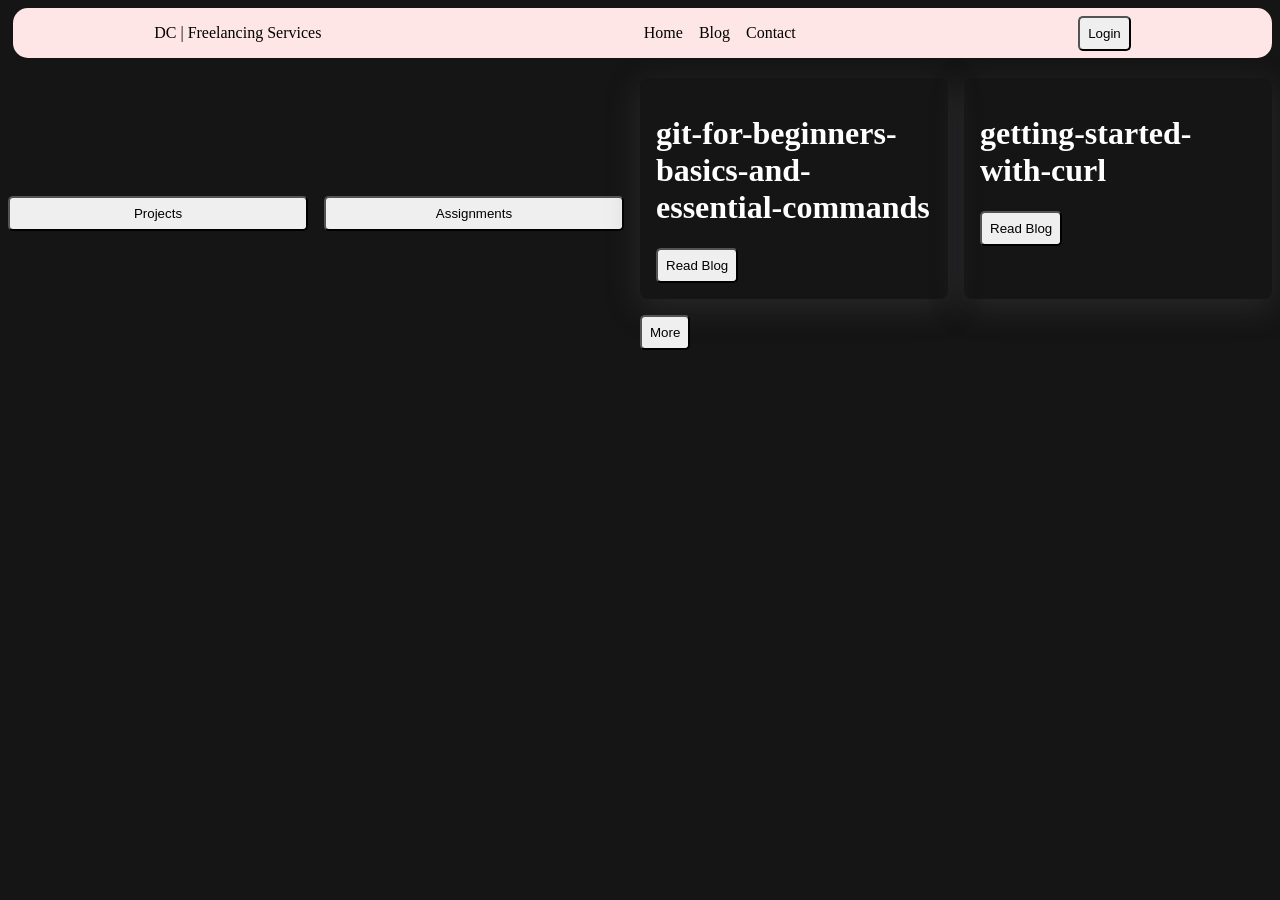
<file: index.html>
<html lang="en">
  <head>
    <meta charset="UTF-8" />
    <meta name="viewport" content="width=device-width, initial-scale=1.0" />
    <link rel="stylesheet" href="index.css" />
    <title>DCFS</title>
  </head>
  <body>
    <nav>
      <div class="left">
        <p>DC | Freelancing Services</p>
      </div>
      <div class="center">
        <ul>
          <li><a href="index.html">Home</a></li>
          <li><a href="blog.html">Blog</a></li>
          <li><a href="contact.html">Contact</a></li>
        </ul>
      </div>
      <div class="right">
        <a href="">
          <button>Login</button>
        </a>
      </div>
    </nav>

    <div class="mainContainer">
      <div class="mainLeft">
        <button>Projects</button>
        <button>Assignments</button>
      </div>

      <div class="mainRight">
        <div class="card">
          <h1>git-for-beginners-basics-and-essential-commands</h1>
          <a
            href="https://divyanshc33.hashnode.dev/git-for-beginners-basics-and-essential-commands"
          >
            <button>Read Blog</button>
          </a>
        </div>
        <div class="card">
          <h1>getting-started-with-curl</h1>
          <a href="https://divyanshc33.hashnode.dev/getting-started-with-curl">
            <button>Read Blog</button>
          </a>
        </div>
        <div class="morebtn">
          <a href="blog.html"><button type="button">More</button></a>
        </div>
      </div>
    </div>
  </body>
</html>
</file>
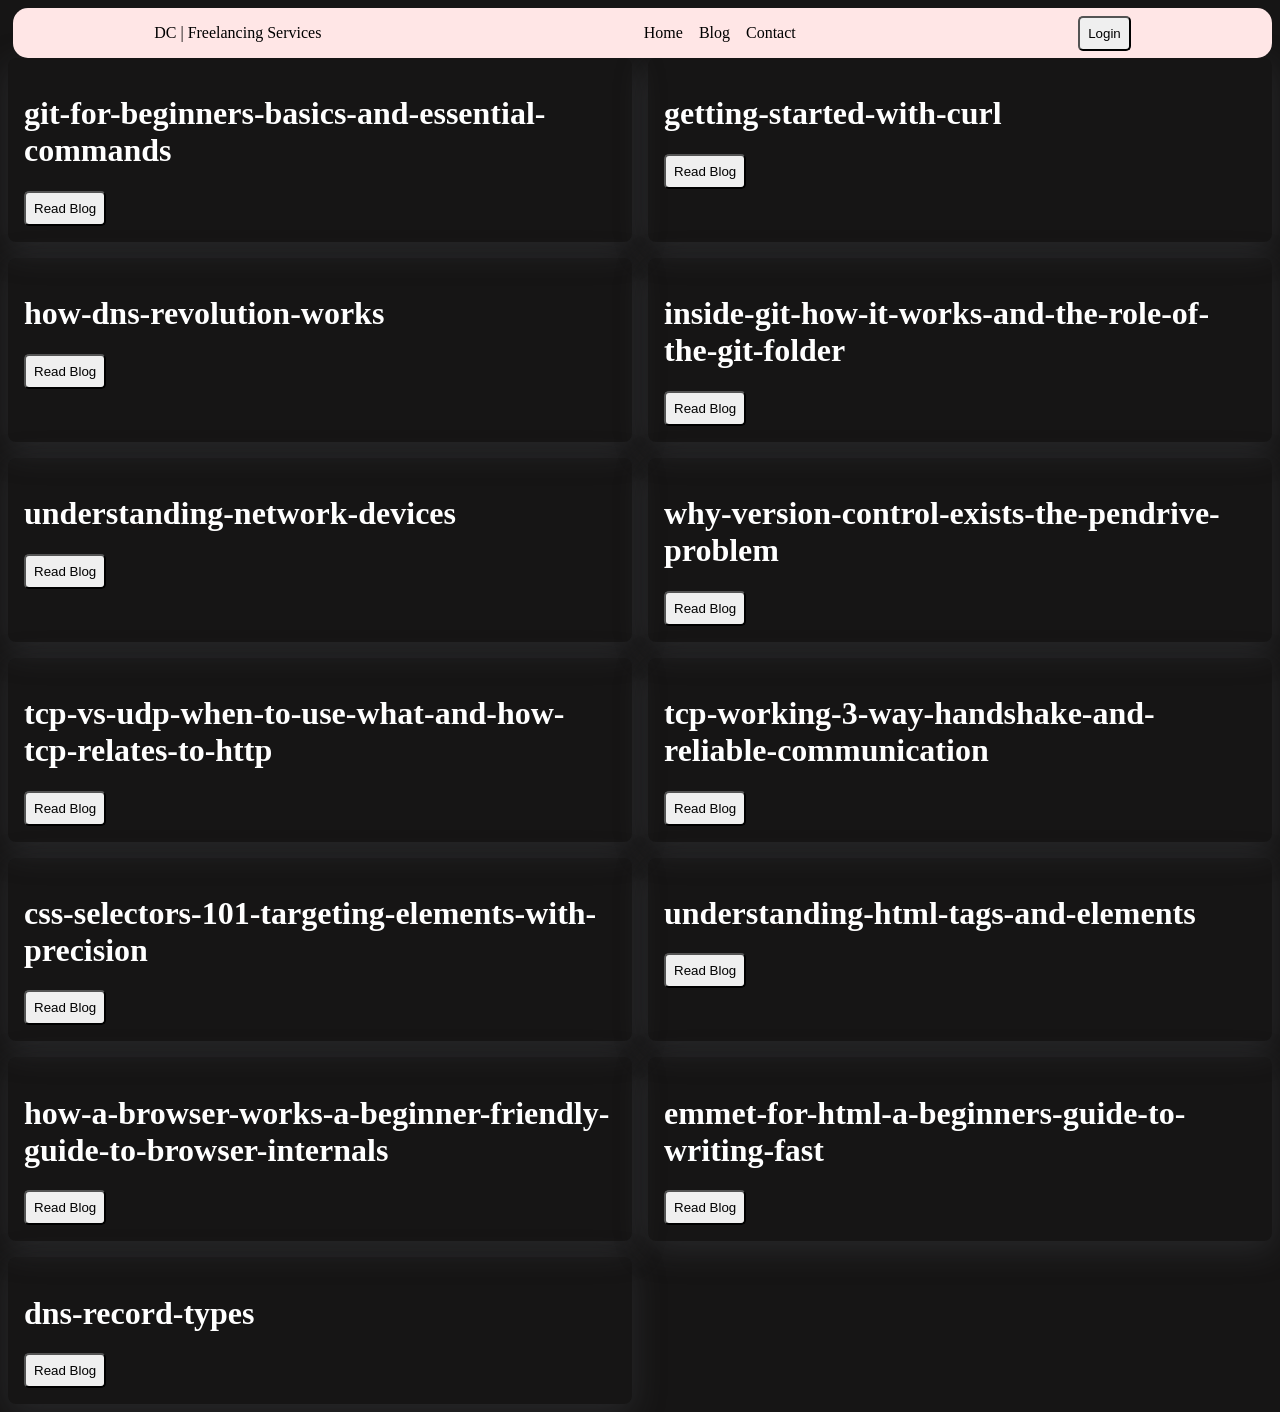
<file: blog.html>
<html lang="en">
  <head>
    <meta charset="UTF-8" />
    <link rel="stylesheet" href="index.css" />
    <meta
      name="Read Blogport"
      content="width=device-width, initial-scale=1.0"
    />
    <title>Blog</title>
  </head>
  <body>
    <nav>
      <div class="left">
        <p>DC | Freelancing Services</p>
      </div>
      <div class="center">
        <ul>
          <li><a href="index.html">Home</a></li>
          <li><a href="blog.html">Blog</a></li>
          <li><a href="contact.html">Contact</a></li>
        </ul>
      </div>
      <div class="right">
        <a href="/">
          <button>Login</button>
        </a>
      </div>
    </nav>

    <div class="mainRight">
      <div class="card">
        <h1>git-for-beginners-basics-and-essential-commands</h1>

        <a
          href="https://divyanshc33.hashnode.dev/git-for-beginners-basics-and-essential-commands"
        >
          <button>Read Blog</button>
        </a>
      </div>
      <div class="card">
        <h1>getting-started-with-curl</h1>
        <a href="https://divyanshc33.hashnode.dev/getting-started-with-curl">
          <button>Read Blog</button>
        </a>
      </div>
      <div class="card">
        <h1>how-dns-revolution-works</h1>
        <a href="https://divyanshc33.hashnode.dev/how-dns-revolution-works">
          <button>Read Blog</button>
        </a>
      </div>
      <div class="card">
        <h1>inside-git-how-it-works-and-the-role-of-the-git-folder</h1>
        <a
          href="https://divyanshc33.hashnode.dev/inside-git-how-it-works-and-the-role-of-the-git-folder"
        >
          <button>Read Blog</button>
        </a>
      </div>
      <div class="card">
        <h1>understanding-network-devices</h1>
        <a
          href="https://divyanshc33.hashnode.dev/understanding-network-devices"
        >
          <button>Read Blog</button>
        </a>
      </div>
      <div class="card">
        <h1>why-version-control-exists-the-pendrive-problem</h1>
        <a
          href="https://divyanshc33.hashnode.dev/why-version-control-exists-the-pendrive-problem"
        >
          <button>Read Blog</button>
        </a>
      </div>
      <div class="card">
        <h1>tcp-vs-udp-when-to-use-what-and-how-tcp-relates-to-http</h1>
        <a
          href="https://divyanshc33.hashnode.dev/tcp-vs-udp-when-to-use-what-and-how-tcp-relates-to-http"
        >
          <button>Read Blog</button>
        </a>
      </div>
      <div class="card">
        <h1>tcp-working-3-way-handshake-and-reliable-communication</h1>
        <a
          href="https://divyanshc33.hashnode.dev/tcp-working-3-way-handshake-and-reliable-communication"
        >
          <button>Read Blog</button>
        </a>
      </div>
      <div class="card">
        <h1>css-selectors-101-targeting-elements-with-precision</h1>
        <a
          href="https://divyanshc33.hashnode.dev/css-selectors-101-targeting-elements-with-precision"
        >
          <button>Read Blog</button>
        </a>
      </div>
      <div class="card">
        <h1>understanding-html-tags-and-elements</h1>
        <a
          href="https://divyanshc33.hashnode.dev/understanding-html-tags-and-elements"
        >
          <button>Read Blog</button>
        </a>
      </div>
      <div class="card">
        <h1>
          how-a-browser-works-a-beginner-friendly-guide-to-browser-internals
        </h1>
        <a
          href="
https://divyanshc33.hashnode.dev/how-a-browser-works-a-beginner-friendly-guide-to-browser-internals"
        >
          <button>Read Blog</button>
        </a>
      </div>
      <div class="card">
        <h1>emmet-for-html-a-beginners-guide-to-writing-fast</h1>
        <a
          href="
https://divyanshc33.hashnode.dev/emmet-for-html-a-beginners-guide-to-writing-fast"
        >
          <button>Read Blog</button>
        </a>
      </div>
      <div class="card">
        <h1>dns-record-types</h1>
        <a href="https://divyanshc33.hashnode.dev/dns-record-types">
          <button>Read Blog</button>
        </a>
      </div>
    </div>
  </body>
</html>
</file>
<file: index.css>
body {
  background-color: #161515;
  color: white;
}

nav {
  display: flex;
  justify-content: space-around;
  align-items: center;
  background-color: #ffe6e6;
  color: black;
  border-radius: 15px;
  margin-left: 5px;
  position: sticky;
}
ul,
li {
  list-style-type: none;
  display: flex;
  gap: 1rem;
}
a {
  text-decoration: none;
  color: black;
}
.mainContainer {
  display: grid;
  justify-content: space-around;
  align-items: center;
  margin-top: 20px;
  grid-template-columns: repeat(2, 1fr);
}
button {
  border-radius: 5px;
  padding: 0.5rem;
  cursor: pointer;
}

button:hover,
button:focus {
  background-color: rgba(46, 142, 255, 0.7);
  box-shadow: 0 0 10px rgba(46, 142, 255, 0.5);
  outline: none;
}

.mainRight {
  display: grid;
  grid-template-columns: repeat(2, minmax(200px, 1fr));
  gap: 1rem;
  padding: 0;
}
.mainLeft{
  display:grid;
  grid-template-columns: repeat(2, minmax(200px, 1fr));
  gap:1rem;
  margin-right: 1rem;
}

.card {
  /* background-color: rgb(58, 56, 56); */
  /* border: 1px solid #ddd; */
  border-radius: 8px;
  padding: 1rem;
  /* box-shadow: 0 2px 5px rgba(0,0,0,0.1); */
  text-align: left;
  /* box-shadow: 0 8px 32px 0 rgba(31, 38, 135, 0.37); */
  box-shadow: 0 8px 32px 0 rgba(74, 77, 82, 0.37);
}

.card:hover {
  box-shadow: 0 8px 32px 0 rgba(122, 167, 247, 0.37);
}
</file>
